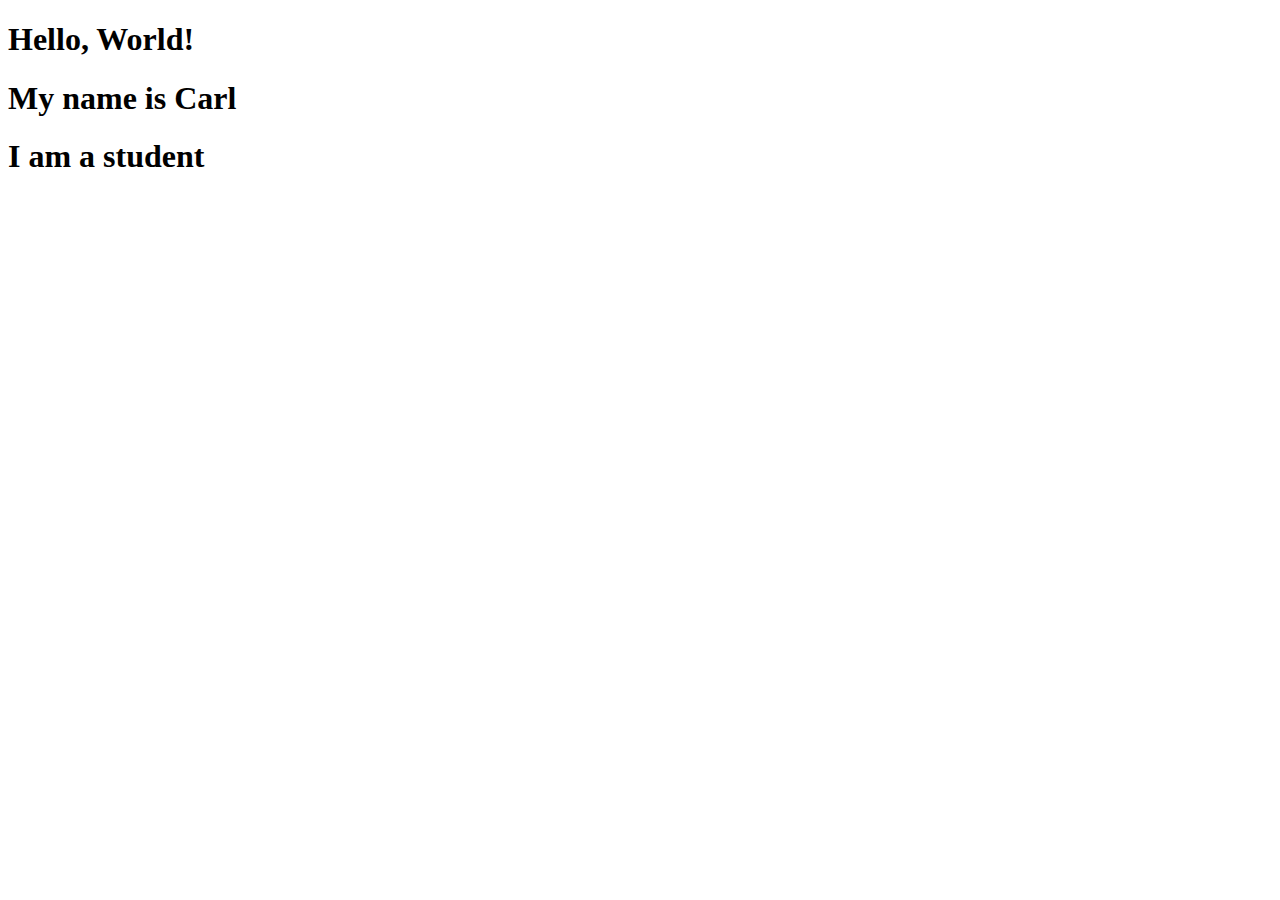
<file: index.html>
<!DOCTYPE html>
<html lang="en">
<head>
    <meta charset="UTF-8">
    <meta name="viewport" content="width=device-width, initial-scale=1.0">
    <title>My Webpage</title>
</head>
<body>
    <h1>Hello, World!</h1>
    <h1>My name is Carl</h1>
    <h1>I am a student</h1>
    
</body>
</html>
</file>
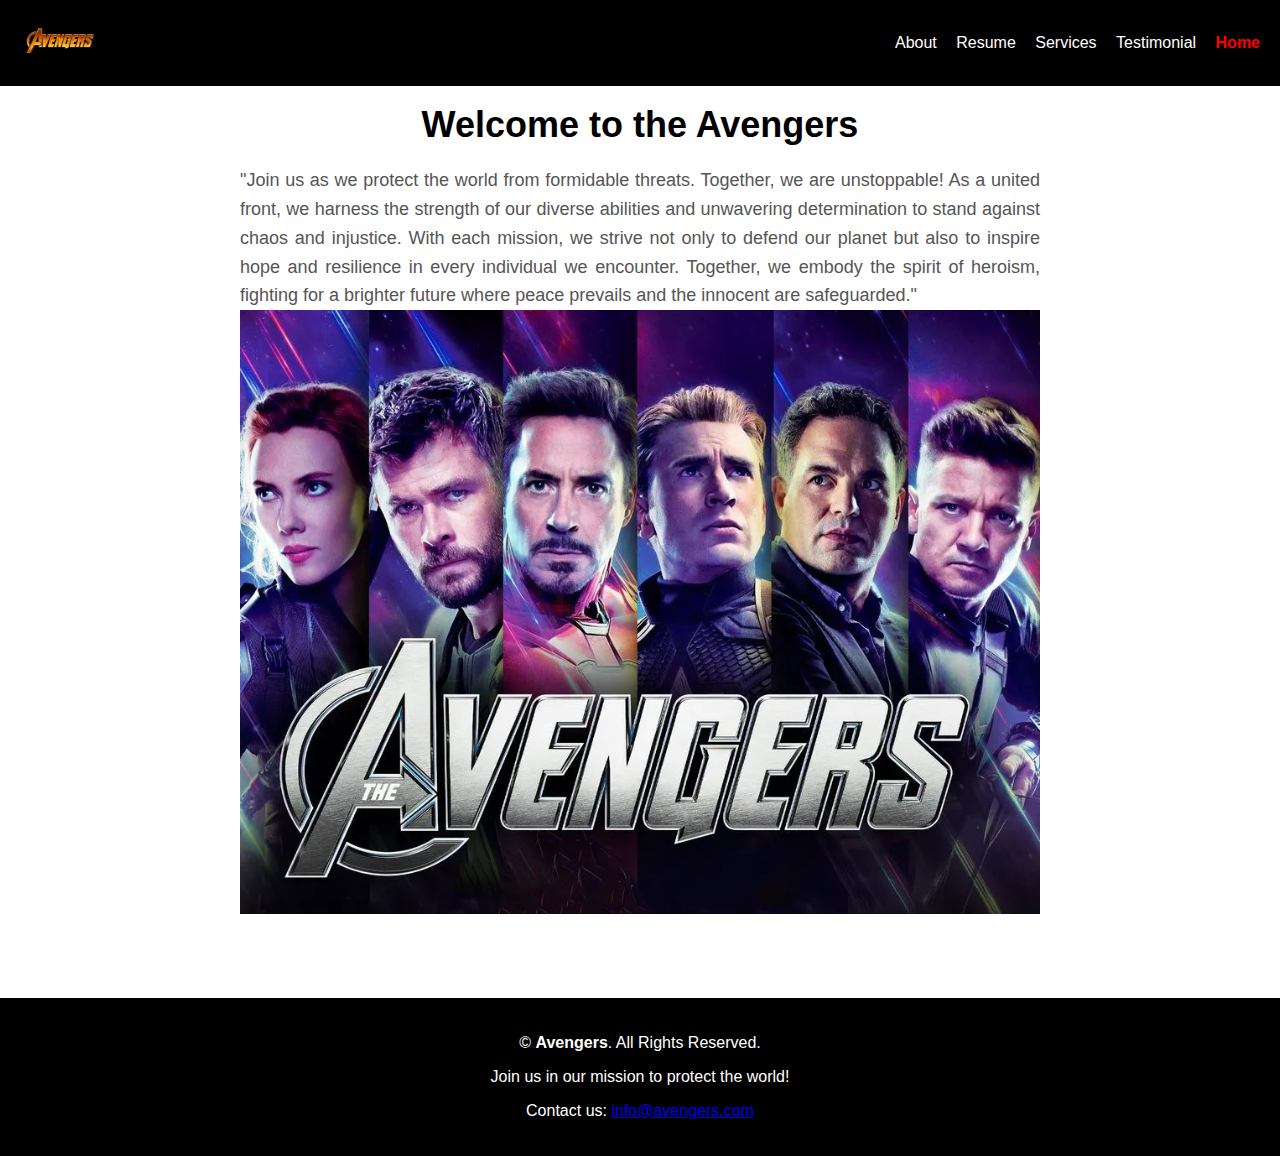
<file: IT24B5_MICULOB/index.html>
<!DOCTYPE html>
<html lang="en">
<head>
    <meta charset="UTF-8">
    <meta http-equiv="X-UA-Compatible" content="IE=edge">
    <meta name="viewport" content="width=device-width, initial-scale=1.0">
    <title>Avengers Homepage</title>
    <link rel="stylesheet" href="style.css">
</head>

<body>
    <header>
        <div class="header">
            <div class="header-left">
                <a href="index.html" class="logo">
                    <img src="logo.png" alt="AVENGERS Logo" class="logo-img"> 
                </a>
            </div>
            <div class="header-right">
                <a href="about.html">About</a>
                <a href="resume.html">Resume</a>
                <a href="services.html">Services</a>
                <a href="testimony.html">Testimonial</a>
                <a class="active" href="index.html">Home</a>
            </div>
        </div>
    </header>

    <section>
        <h1>Welcome to the Avengers</h1>
        <p>"Join us as we protect the world from formidable threats. Together, we are unstoppable! As a united front, we harness the strength of our diverse abilities and unwavering determination to stand against chaos and injustice. With each mission, we strive not only to defend our planet but also to inspire hope and resilience in every individual we encounter. Together, we embody the spirit of heroism, fighting for a brighter future where peace prevails and the innocent are safeguarded."</p>
        <div class="group-picture">
            <img src="avengers-og6.jpg" alt="The Avengers" />
        </div>
    </section>

    <footer>
        <div class="footer">
            <p>&copy; <strong>Avengers</strong>. All Rights Reserved.</p>
            <p>Join us in our mission to protect the world!</p>
            <p>Contact us: <a href="mailto:info@avengers.com">info@avengers.com</a></p>
        </div>
    </footer>
</file>
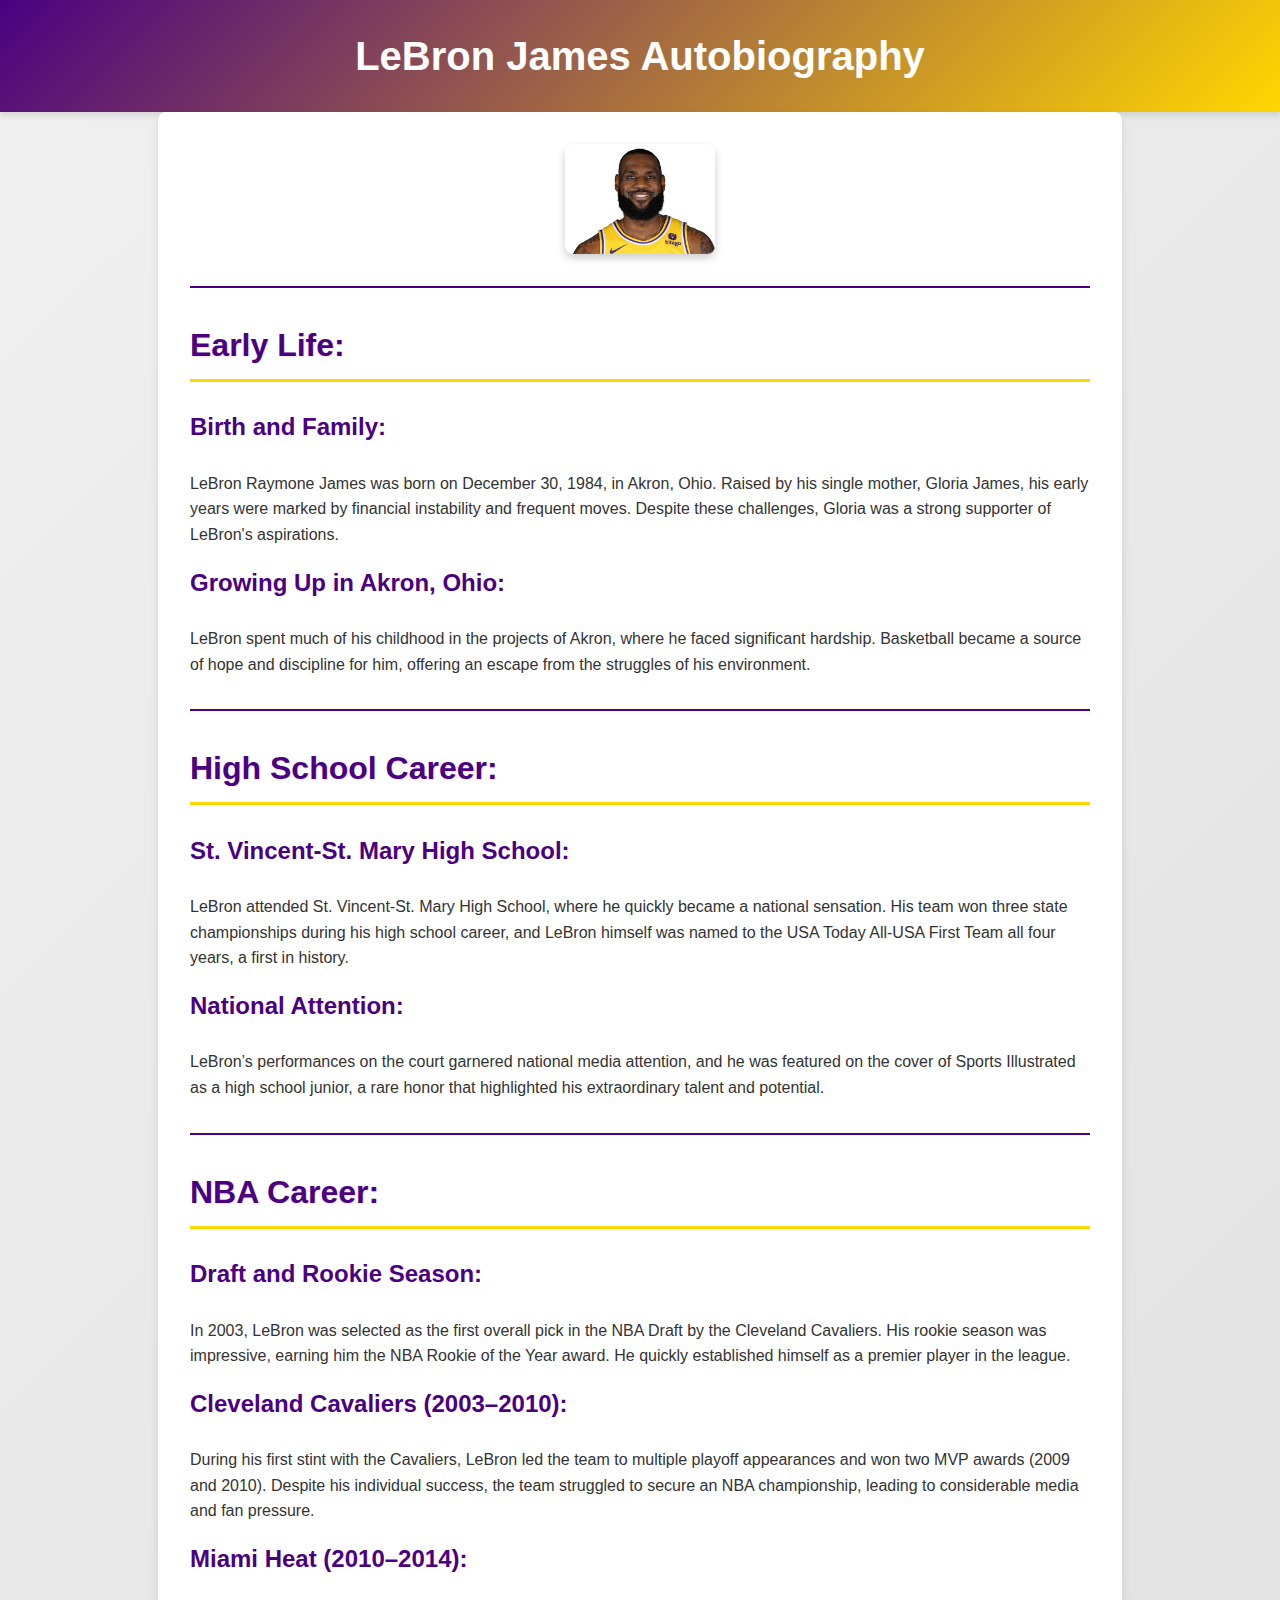
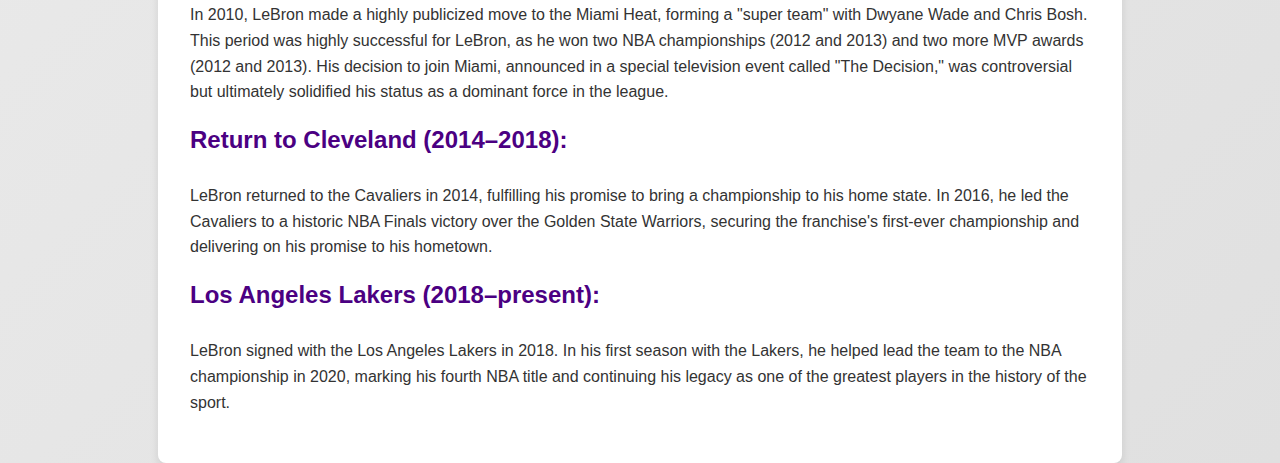
<file: Lab4_MICULOB/index.html>
<!DOCTYPE html>
<html lang="en">
<head>
    <meta charset="UTF-8">
    <meta name="viewport" content="width=device-width, initial-scale=1.0">
    <title>LeBron James Autobiography</title>
    <link rel="stylesheet" href="style.css">
</head>
<body>
    <header>
        <h1 class="header">LeBron James Autobiography</h1>
    </header>
    <main>
        <img src="2544.webp" alt="LeBron James Profile" class="profile-img">
        <hr class="divider">
        <section>
            <h2 class="section-title">Early Life:</h2>
            <h3 class="subheader">Birth and Family:</h3>
            <p>LeBron Raymone James was born on December 30, 1984, in Akron, Ohio. Raised by his single mother, Gloria James, his early years were marked by financial instability and frequent moves. Despite these challenges, Gloria was a strong supporter of LeBron's aspirations.</p>
            
            <h3 class="subheader">Growing Up in Akron, Ohio:</h3>
            <p>LeBron spent much of his childhood in the projects of Akron, where he faced significant hardship. Basketball became a source of hope and discipline for him, offering an escape from the struggles of his environment.</p>
        </section>
        
        <hr class="divider">
        
        <section>
            <h2 class="section-title">High School Career:</h2>
            <h3 class="subheader">St. Vincent-St. Mary High School:</h3>
            <p>LeBron attended St. Vincent-St. Mary High School, where he quickly became a national sensation. His team won three state championships during his high school career, and LeBron himself was named to the USA Today All-USA First Team all four years, a first in history.</p>
            
            <h3 class="subheader">National Attention:</h3>
            <p>LeBron’s performances on the court garnered national media attention, and he was featured on the cover of Sports Illustrated as a high school junior, a rare honor that highlighted his extraordinary talent and potential.</p>
        </section>
        
        <hr class="divider">
        
        <section>
            <h2 class="section-title">NBA Career:</h2>
            <h3 class="subheader">Draft and Rookie Season:</h3>
            <p>In 2003, LeBron was selected as the first overall pick in the NBA Draft by the Cleveland Cavaliers. His rookie season was impressive, earning him the NBA Rookie of the Year award. He quickly established himself as a premier player in the league.</p>
            
            <h3 class="subheader">Cleveland Cavaliers (2003–2010):</h3>
            <p>During his first stint with the Cavaliers, LeBron led the team to multiple playoff appearances and won two MVP awards (2009 and 2010). Despite his individual success, the team struggled to secure an NBA championship, leading to considerable media and fan pressure.</p>
            
            <h3 class="subheader">Miami Heat (2010–2014):</h3>
            <p>In 2010, LeBron made a highly publicized move to the Miami Heat, forming a "super team" with Dwyane Wade and Chris Bosh. This period was highly successful for LeBron, as he won two NBA championships (2012 and 2013) and two more MVP awards (2012 and 2013). His decision to join Miami, announced in a special television event called "The Decision," was controversial but ultimately solidified his status as a dominant force in the league.</p>
            
            <h3 class="subheader">Return to Cleveland (2014–2018):</h3>
            <p>LeBron returned to the Cavaliers in 2014, fulfilling his promise to bring a championship to his home state. In 2016, he led the Cavaliers to a historic NBA Finals victory over the Golden State Warriors, securing the franchise's first-ever championship and delivering on his promise to his hometown.</p>
            
            <h3 class="subheader">Los Angeles Lakers (2018–present):</h3>
            <p>LeBron signed with the Los Angeles Lakers in 2018. In his first season with the Lakers, he helped lead the team to the NBA championship in 2020, marking his fourth NBA title and continuing his legacy as one of the greatest players in the history of the sport.</p>
        </section>
    </main>
</body>
</html>
</file>
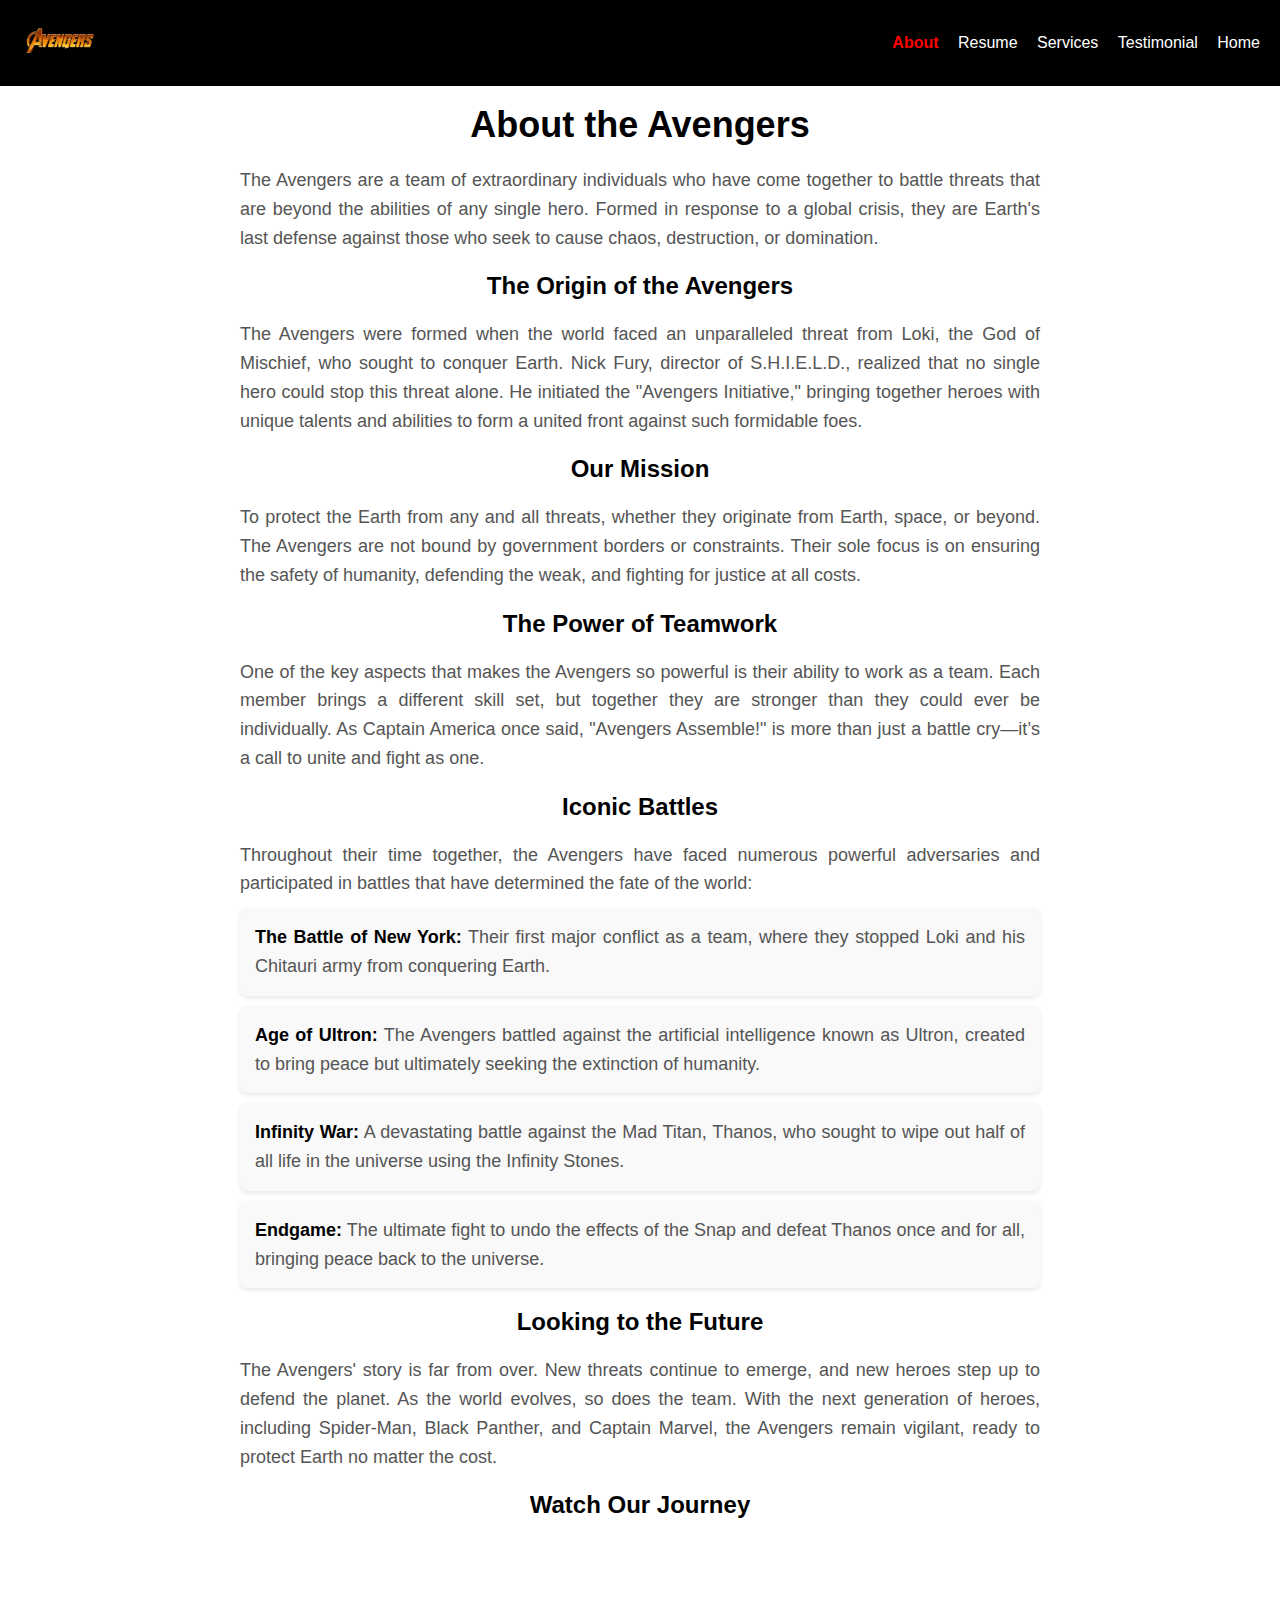
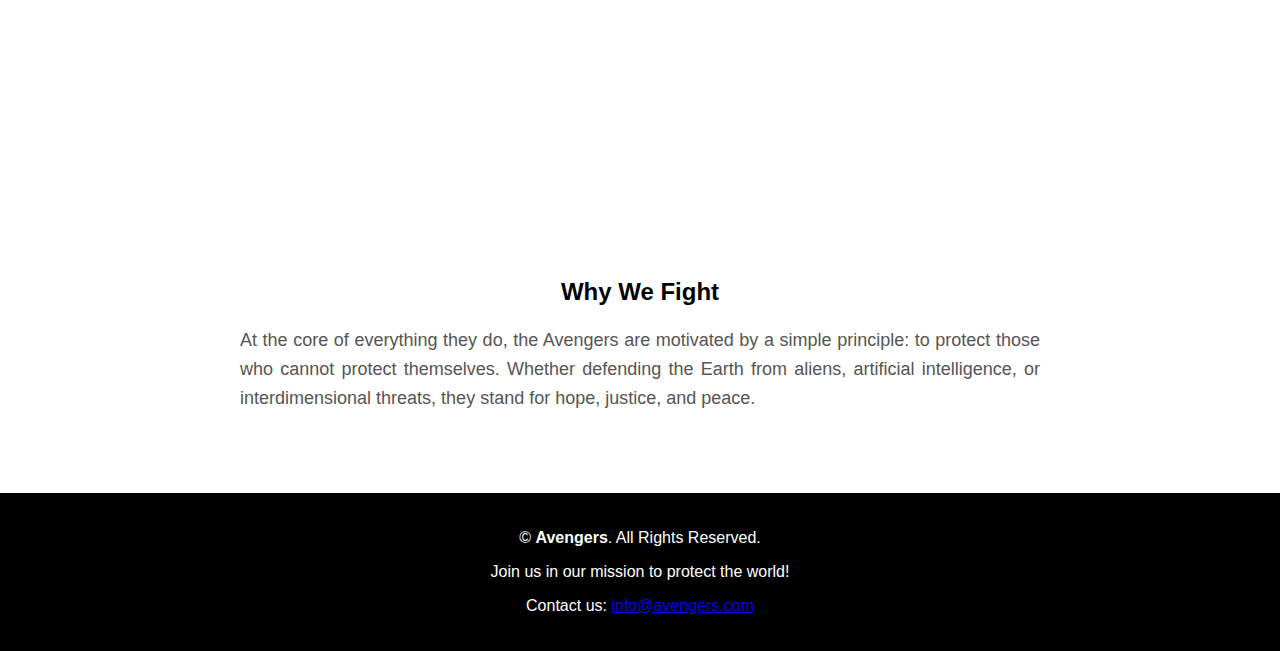
<file: IT24B5_MICULOB/about.html>
<!DOCTYPE html>
<html lang="en">
<head>
    <meta charset="UTF-8">
    <meta http-equiv="X-UA-Compatible" content="IE=edge">
    <meta name="viewport" content="width=device-width, initial-scale=1.0">
    <title>About the Avengers</title>
    <link rel="stylesheet" href="style.css">
</head>

<body>
    <header>
        <div class="header">
            <div class="header-left">
                <a href="index.html" class="logo">
                    <img src="logo.png" alt="AVENGERS Logo" class="logo-img"> 
                </a>
            </div>
            <div class="header-right">
                <a class="active" href="about.html">About</a>
                <a href="resume.html">Resume</a>
                <a href="services.html">Services</a>
                <a href="testimony.html">Testimonial</a>
                <a href="index.html">Home</a>
            </div>
        </div>
    </header>

    <section>
        <h1>About the Avengers</h1>
        <p>The Avengers are a team of extraordinary individuals who have come together to battle threats that are beyond the abilities of any single hero. Formed in response to a global crisis, they are Earth's last defense against those who seek to cause chaos, destruction, or domination.</p>

        <h2>The Origin of the Avengers</h2>
        <p>The Avengers were formed when the world faced an unparalleled threat from Loki, the God of Mischief, who sought to conquer Earth. Nick Fury, director of S.H.I.E.L.D., realized that no single hero could stop this threat alone. He initiated the "Avengers Initiative," bringing together heroes with unique talents and abilities to form a united front against such formidable foes.</p>

        <h2>Our Mission</h2>
        <p>To protect the Earth from any and all threats, whether they originate from Earth, space, or beyond. The Avengers are not bound by government borders or constraints. Their sole focus is on ensuring the safety of humanity, defending the weak, and fighting for justice at all costs.</p>

        <h2>The Power of Teamwork</h2>
        <p>One of the key aspects that makes the Avengers so powerful is their ability to work as a team. Each member brings a different skill set, but together they are stronger than they could ever be individually. As Captain America once said, "Avengers Assemble!" is more than just a battle cry—it’s a call to unite and fight as one.</p>

        <h2>Iconic Battles</h2>
        <p>Throughout their time together, the Avengers have faced numerous powerful adversaries and participated in battles that have determined the fate of the world:</p>
        <ul>
            <li><strong>The Battle of New York:</strong> Their first major conflict as a team, where they stopped Loki and his Chitauri army from conquering Earth.</li>
            <li><strong>Age of Ultron:</strong> The Avengers battled against the artificial intelligence known as Ultron, created to bring peace but ultimately seeking the extinction of humanity.</li>
            <li><strong>Infinity War:</strong> A devastating battle against the Mad Titan, Thanos, who sought to wipe out half of all life in the universe using the Infinity Stones.</li>
            <li><strong>Endgame:</strong> The ultimate fight to undo the effects of the Snap and defeat Thanos once and for all, bringing peace back to the universe.</li>
        </ul>

        <h2>Looking to the Future</h2>
        <p>The Avengers' story is far from over. New threats continue to emerge, and new heroes step up to defend the planet. As the world evolves, so does the team. With the next generation of heroes, including Spider-Man, Black Panther, and Captain Marvel, the Avengers remain vigilant, ready to protect Earth no matter the cost.</p>

        <div class="media-container">  
            <h2>Watch Our Journey</h2>
            <iframe width="560" height="315" src="https://www.youtube.com/embed/lPpfK1K1qNU" title="YouTube video player" frameborder="0" allow="accelerometer; autoplay; clipboard-write; encrypted-media; gyroscope; picture-in-picture" allowfullscreen></iframe>
        </div>

        <h2>Why We Fight</h2>
        <p>At the core of everything they do, the Avengers are motivated by a simple principle: to protect those who cannot protect themselves. Whether defending the Earth from aliens, artificial intelligence, or interdimensional threats, they stand for hope, justice, and peace.</p>
    </section>

    <footer>
        <div class="footer">
            <p>&copy; <strong>Avengers</strong>. All Rights Reserved.</p>
            <p>Join us in our mission to protect the world!</p>
            <p>Contact us: <a href="mailto:info@avengers.com">info@avengers.com</a></p>
        </div>
    </footer>
</file>
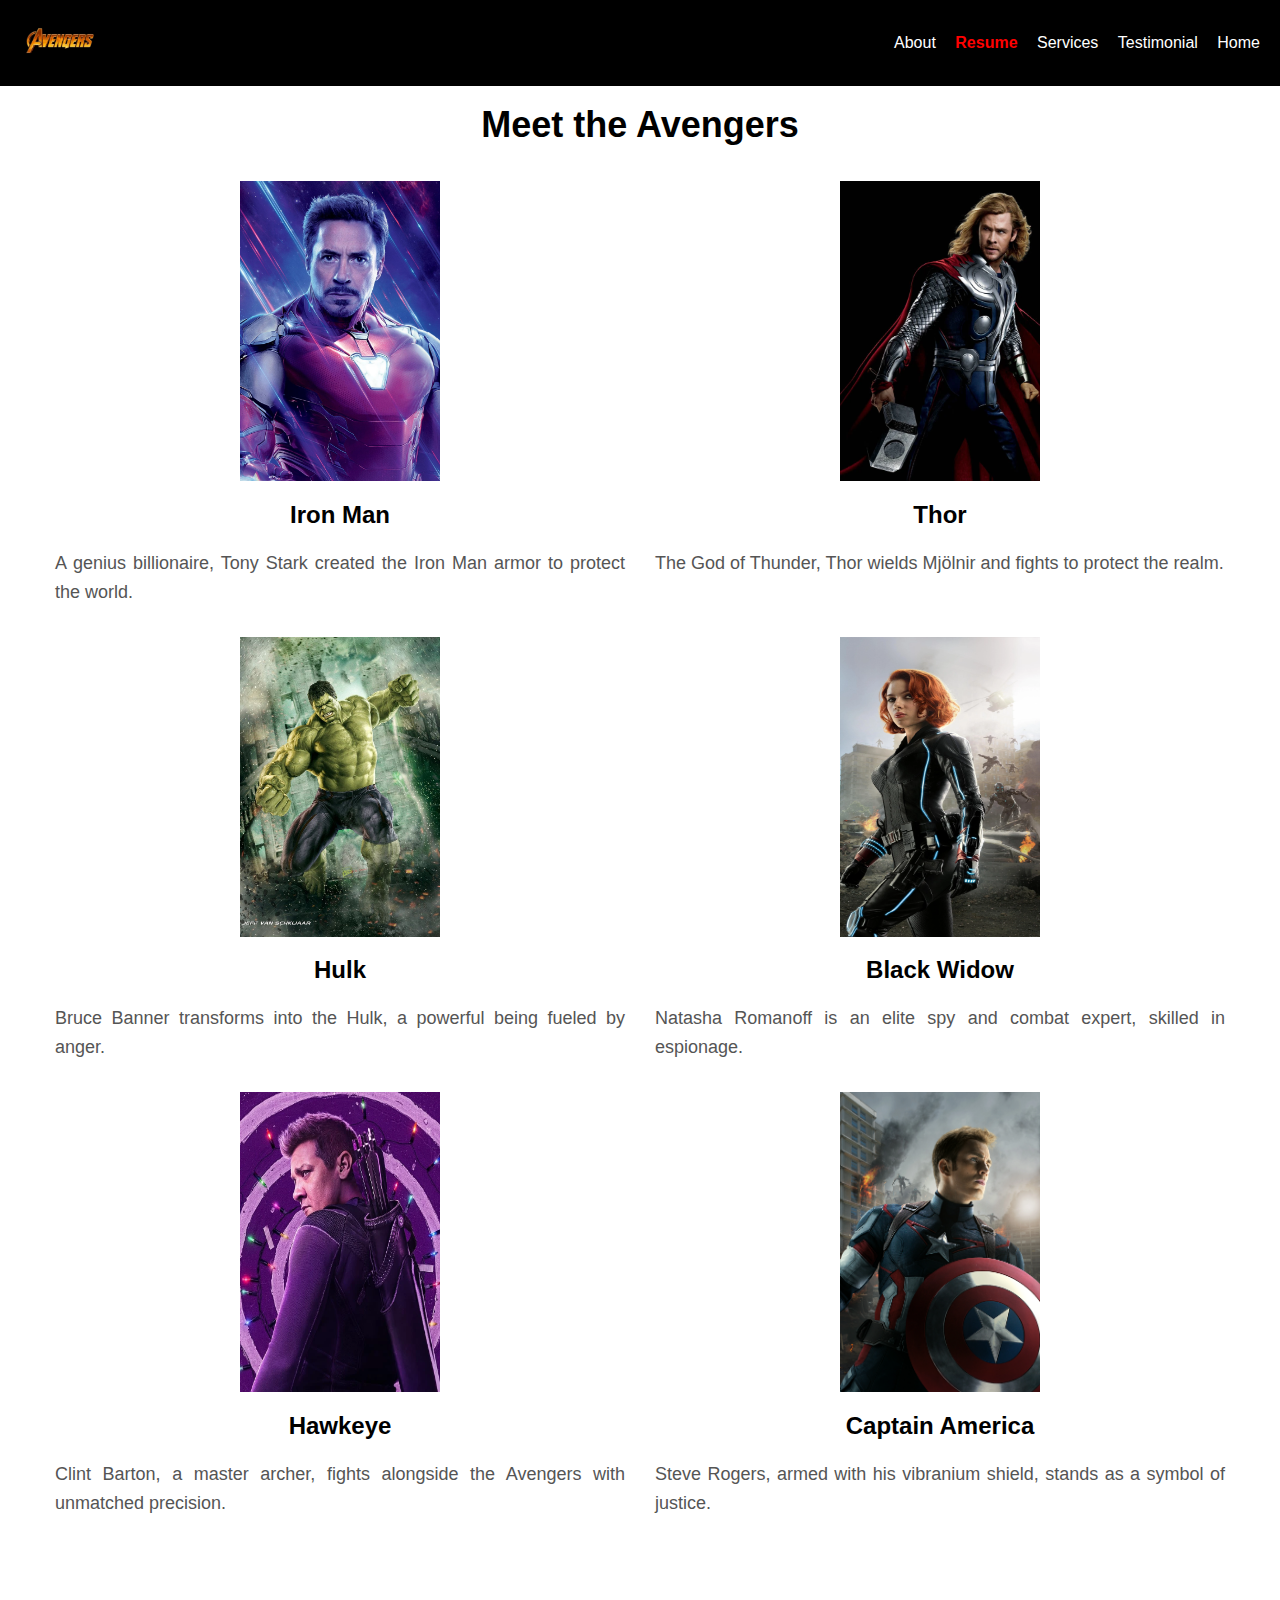
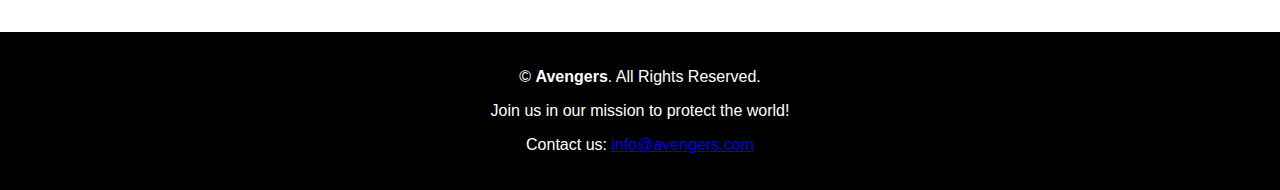
<file: IT24B5_MICULOB/resume.html>
<!DOCTYPE html>
<html lang="en">
<head>
    <meta charset="UTF-8">
    <meta http-equiv="X-UA-Compatible" content="IE=edge">
    <meta name="viewport" content="width=device-width, initial-scale=1.0">
    <title>Avengers Resume</title>
    <link rel="stylesheet" href="style.css">
</head>

<body>
    <header>
        <div class="header">
            <div class="header-left">
                <a href="index.html" class="logo">
                    <img src="logo.png" alt="AVENGERS Logo" class="logo-img"> 
                </a>
            </div>
            <div class="header-right">
                <a href="about.html">About</a>
                <a class="active" href="resume.html">Resume</a>
                <a href="services.html">Services</a>
                <a href="testimony.html">Testimonial</a>
                <a href="index.html">Home</a>
            </div>
        </div>
    </header>

    <section>
        <h1>Meet the Avengers</h1>
        <div class="character-container">
            <div class="character">
                <img src="iron-man.webp" alt="Iron Man" class="character-image">
                <h2>Iron Man</h2>
                <p>A genius billionaire, Tony Stark created the Iron Man armor to protect the world.</p>
            </div>
            <div class="character">
                <img src="thor-avengers.webp" alt="Thor" class="character-image">
                <h2>Thor</h2>
                <p>The God of Thunder, Thor wields Mjölnir and fights to protect the realm.</p>
            </div>
            <div class="character">
                <img src="hulk-avengers.jpg" alt="Hulk" class="character-image">
                <h2>Hulk</h2>
                <p>Bruce Banner transforms into the Hulk, a powerful being fueled by anger.</p>
            </div>
            <div class="character">
                <img src="black-widow.webp" alt="Black Widow" class="character-image">
                <h2>Black Widow</h2>
                <p>Natasha Romanoff is an elite spy and combat expert, skilled in espionage.</p>
            </div>
            <div class="character">
                <img src="hawkeye-avengers.webp" alt="Hawkeye" class="character-image">
                <h2>Hawkeye</h2>
                <p>Clint Barton, a master archer, fights alongside the Avengers with unmatched precision.</p>
            </div>
            <div class="character">
                <img src="captain-america.webp" alt="Captain America" class="character-image">
                <h2>Captain America</h2>
                <p>Steve Rogers, armed with his vibranium shield, stands as a symbol of justice.</p>            
            </div>
        </div>
    </section>

    <footer>
        <div class="footer">
            <p>&copy; <strong>Avengers</strong>. All Rights Reserved.</p>
            <p>Join us in our mission to protect the world!</p>
            <p>Contact us: <a href="mailto:info@avengers.com">info@avengers.com</a></p>
        </div>
    </footer>
</file>
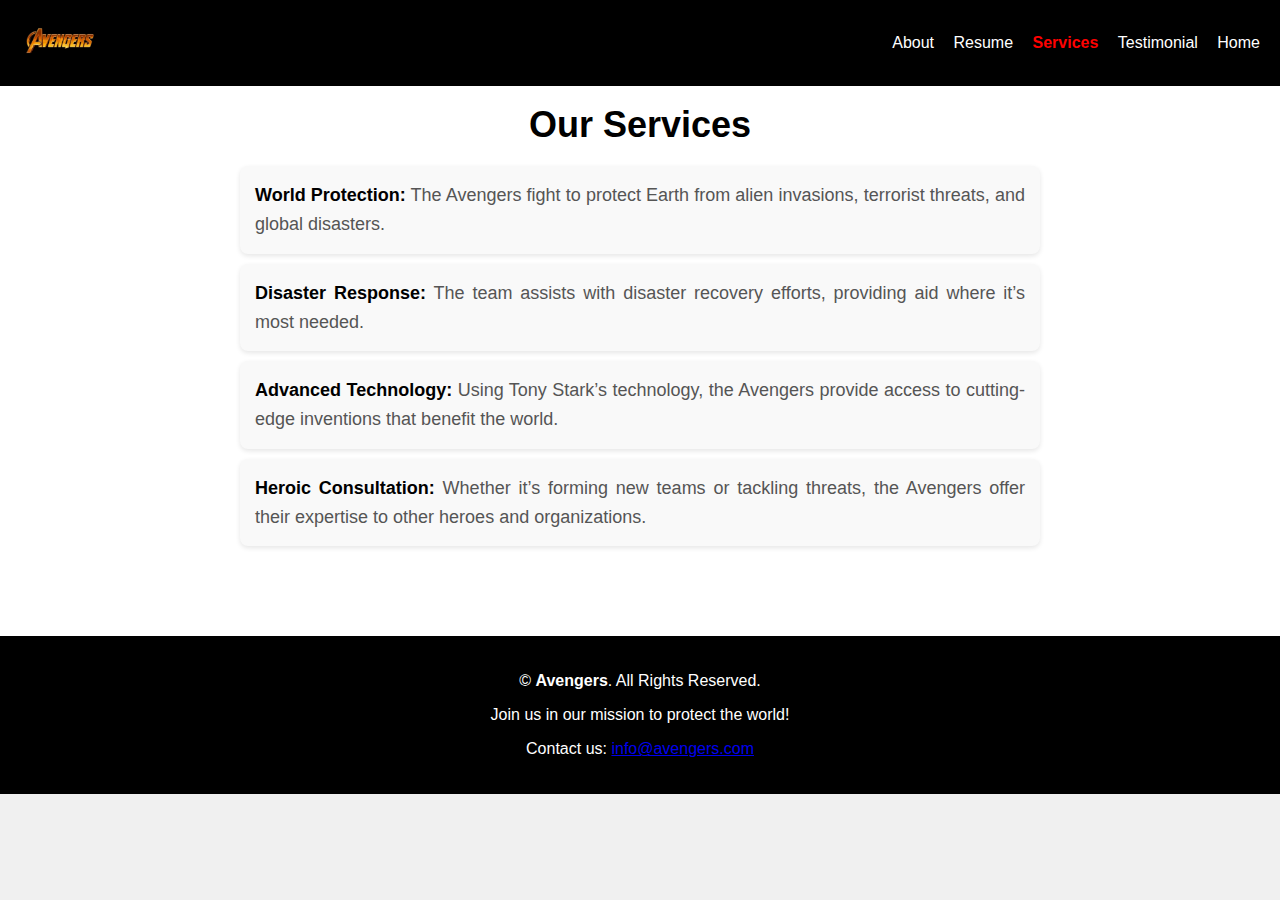
<file: IT24B5_MICULOB/services.html>
<!DOCTYPE html>
<html lang="en">
<head>
    <meta charset="UTF-8">
    <meta http-equiv="X-UA-Compatible" content="IE=edge">
    <meta name="viewport" content="width=device-width, initial-scale=1.0">
    <title>Services - Avengers</title>
    <link rel="stylesheet" type="text/css" href="style.css" media="screen">
</head>
<body>
    <header>
        <div class="header">
            <div class="header-left">
                <a href="index.html" class="logo">
                    <img src="logo.png" alt="AVENGERS Logo" class="logo-img"> 
                </a>
            </div>
            <div class="header-right">
                <a href="about.html">About</a>
                <a href="resume.html">Resume</a>
                <a class="active" href="services.html">Services</a>
                <a href="testimony.html">Testimonial</a>
                <a href="index.html">Home</a>
            </div>
        </div>
    </header>

    <section>
        <h1>Our Services</h1>
        <ul>
            <li><strong>World Protection:</strong> The Avengers fight to protect Earth from alien invasions, terrorist threats, and global disasters.</li>
            <li><strong>Disaster Response:</strong> The team assists with disaster recovery efforts, providing aid where it’s most needed.</li>
            <li><strong>Advanced Technology:</strong> Using Tony Stark’s technology, the Avengers provide access to cutting-edge inventions that benefit the world.</li>
            <li><strong>Heroic Consultation:</strong> Whether it’s forming new teams or tackling threats, the Avengers offer their expertise to other heroes and organizations.</li>
        </ul>
    </section>

    <footer>
        <div class="footer">
            <p>&copy; <strong>Avengers</strong>. All Rights Reserved.</p>
            <p>Join us in our mission to protect the world!</p>
            <p>Contact us: <a href="mailto:info@avengers.com">info@avengers.com</a></p>
        </div>
    </footer>
</file>
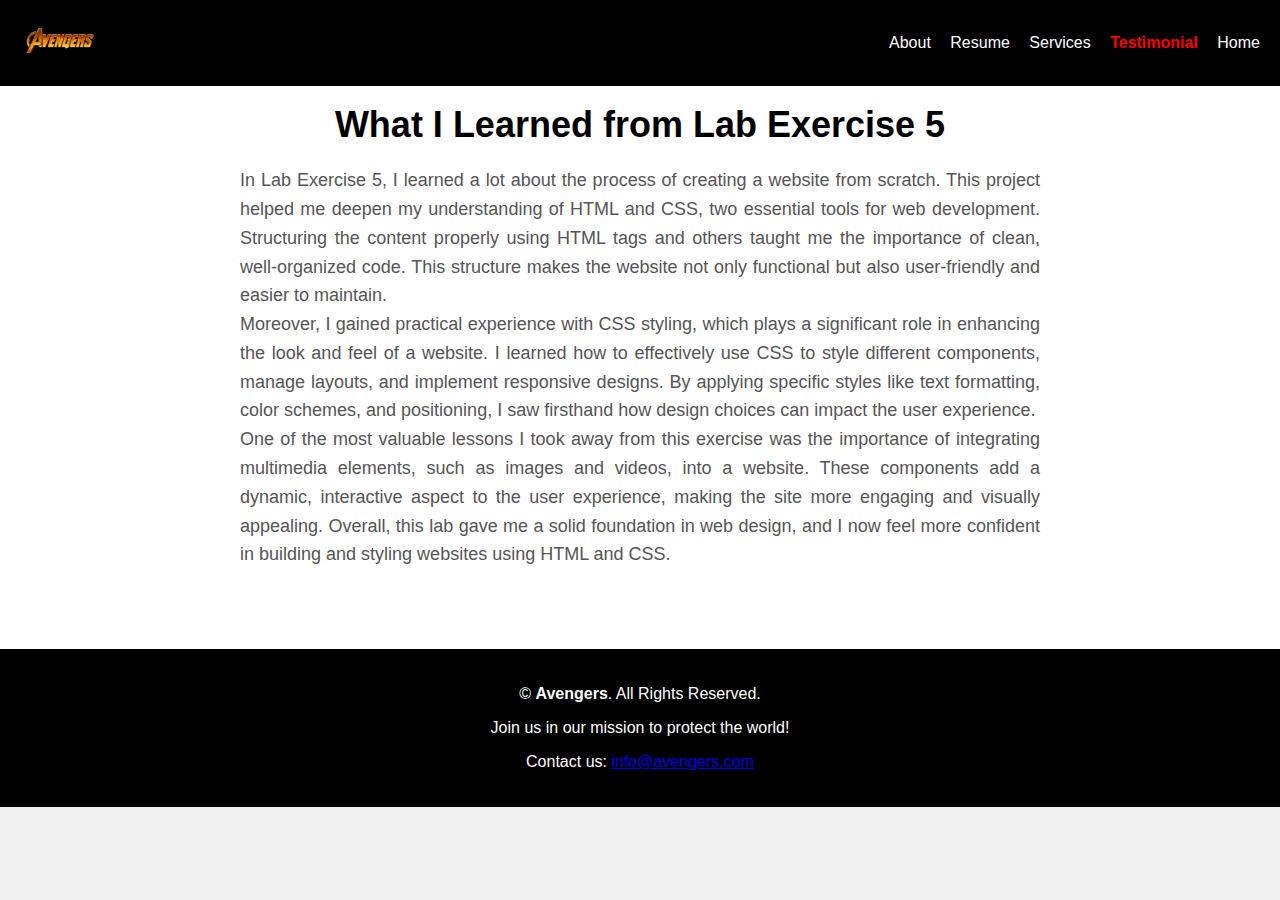
<file: IT24B5_MICULOB/testimony.html>
<!DOCTYPE html>
<html lang="en">
<head>
    <meta charset="UTF-8">
    <meta http-equiv="X-UA-Compatible="IE=edge">
    <meta name="viewport" content="width=device-width, initial-scale=1.0">
    <title>What I Learned - Lab Exercise 5</title>
    <link rel="stylesheet" href="style.css">
</head>

<body>
    <header>
        <div class="header">
            <div class="header-left">
                <a href="index.html" class="logo">
                    <img src="logo.png" alt="AVENGERS Logo" class="logo-img"> 
                </a>
            </div>
            <div class="header-right">
                <a href="about.html">About</a>
                <a href="resume.html">Resume</a>
                <a href="services.html">Services</a>
                <a class="active" href="testimony.html">Testimonial</a>
                <a href="index.html">Home</a>
            </div>
        </div>
    </header>

    <section>
        <h1>What I Learned from Lab Exercise 5</h1>
        <p>In Lab Exercise 5, I learned a lot about the process of creating a website from scratch. This project helped me deepen my understanding of HTML and CSS, two essential tools for web development. Structuring the content properly using HTML tags and others taught me the importance of clean, well-organized code. This structure makes the website not only functional but also user-friendly and easier to maintain.</p>

        <p>Moreover, I gained practical experience with CSS styling, which plays a significant role in enhancing the look and feel of a website. I learned how to effectively use CSS to style different components, manage layouts, and implement responsive designs. By applying specific styles like text formatting, color schemes, and positioning, I saw firsthand how design choices can impact the user experience.</p>

        <p>One of the most valuable lessons I took away from this exercise was the importance of integrating multimedia elements, such as images and videos, into a website. These components add a dynamic, interactive aspect to the user experience, making the site more engaging and visually appealing. Overall, this lab gave me a solid foundation in web design, and I now feel more confident in building and styling websites using HTML and CSS.</p>
    </section>

    <footer>
        <div class="footer">
            <p>&copy; <strong>Avengers</strong>. All Rights Reserved.</p>
            <p>Join us in our mission to protect the world!</p>
            <p>Contact us: <a href="mailto:info@avengers.com">info@avengers.com</a></p>
        </div>
    </footer>
</file>
<file: IT24B5_MICULOB/style.css>
body {
        font-family: Arial, sans-serif;
        margin: 0;
        padding: 0;
        background-color: #f0f0f0;
        color: #000000;
    }

    .header {
        display: flex;
        justify-content: space-between;
        align-items: center;
        background-color: #000000;
        padding: 20px;
        position: fixed; 
        top: 0; 
        left: 0; 
        right: 0; 
        z-index: 1000; 
    }
    

    .header-left .logo {
        color: white;
        font-size: 24px;
        font-weight: bold;
        text-decoration: none;
    }

    .header-right a {
        color: white;
        margin-left: 15px;
        text-decoration: none;
        font-size: 16px;
    }

    .header-right a.active {
        font-weight: bold;
        color: #ff0000;
    }

    .header-right a:hover {
        color: #0066ff;
    }

    section {
        text-align: center;
        padding: 80px 20px;
        background-color: #fff;
    }

    section h1 {
        font-size: 36px;
        color: #000000;
        margin-bottom: 20px;
    }

    .character-container {
        display: flex;
        flex-wrap: wrap;
        justify-content: center; 
        margin: 20px; 
    }

    .character {
        flex: 0 1 calc(50% - 30px); 
        text-align: center; 
        margin: 15px; 
    }

    .character-image {
        width: 200px; 
        height: 300px; 
        display: block; 
        margin: 0 auto; 
    }

    .logo-img {
        height: 40px; 
    }

    .group-picture img {
        width: 100%; 
        max-width: 800px; 
        height: auto; 
    }

    section p, section ul, section blockquote {
        text-align: justify;
        max-width: 800px;
        margin: 0 auto;
        font-size: 18px;
        line-height: 1.6;
        color: #555;
    }

    section ul {
        list-style-type: none;
        padding: 0;
    }

    section ul li {
        background-color: #f9f9f9;
        padding: 15px;
        margin: 10px 0;
        border-radius: 8px;
        box-shadow: 0 2px 5px rgba(0, 0, 0, 0.1);
    }

    section ul li strong {
        color: #000000;
    }

    section blockquote {
        font-size: 20px;
        font-style: italic;
        color: #20232a;
        background-color: #f9f9f9;
        border-left: 5px solid #ff0000;
        padding: 20px;
        margin: 30px auto;
        border-radius: 8px;
    }

    .footer {
        text-align: center;
        padding: 20px;
        background-color: #000000;
        color: white;
    }

    .footer span {
        color: #ff0000;
    }

    button {
        background-color: #ff0000;
        color: #000000;
        border: none;
        padding: 10px 20px;
        margin: 10px;
        font-size: 16px;    
        border-radius: 5px;
        cursor: pointer;
    }

    button:hover {
        background-color: #e60000;
    }
</file>
<file: Lab4_MICULOB/style.css>
body {
    font-family: 'Arial', sans-serif;
    background: linear-gradient(135deg, #f0f0f0, #e0e0e0);
    color: #333;
    margin: 0;
    padding: 0;
    line-height: 1.6;
}

header {
    background: linear-gradient(135deg, #4B0082, #FFD700);
    color: #fff;
    text-align: center;
    padding: 1.5rem;
    box-shadow: 0 4px 6px rgba(0, 0, 0, 0.1);
}

h1.header {
    margin: 0;
    font-size: 2.5rem;
}

main {
    padding: 2rem;
    max-width: 900px;
    margin: auto;
    background: #fff;
    border-radius: 8px;
    box-shadow: 0 4px 8px rgba(0, 0, 0, 0.1);
}

img.profile-img {
    display: block;
    margin: 0 auto 1.5rem;
    width: 150px; /* Adjust the width as needed */
    height: auto; /* Maintain aspect ratio */
    border-radius: 8px;
    box-shadow: 0 4px 8px rgba(0, 0, 0, 0.2);
}

.section-title {
    color: #4B0082; /* Indigo text */
    border-bottom: 3px solid #FFD700; /* Gold underline */
    padding-bottom: 0.5rem;
    margin-top: 1.5rem;
    font-size: 2rem;
    text-shadow: 1px 1px 2px rgba(0, 0, 0, 0.1);
}

.subheader {
    color: #4B0082; /* Indigo text */
    margin-top: 1rem;
    font-size: 1.5rem;
}

p {
    margin: 0.5rem 0 1rem;
}

hr.divider {
    border: none;
    height: 2px;
    background-color: #4B0082; /* Indigo divider */
    margin: 2rem 0;
}

hr.rounded {
    border: none;
    height: 1px;
    background: linear-gradient(to right, rgba(0, 0, 0, 0) 0%, rgba(0, 0, 0, 0.1) 50%, rgba(0, 0, 0, 0) 100%);
    margin: 2rem 0;
}
</file>
